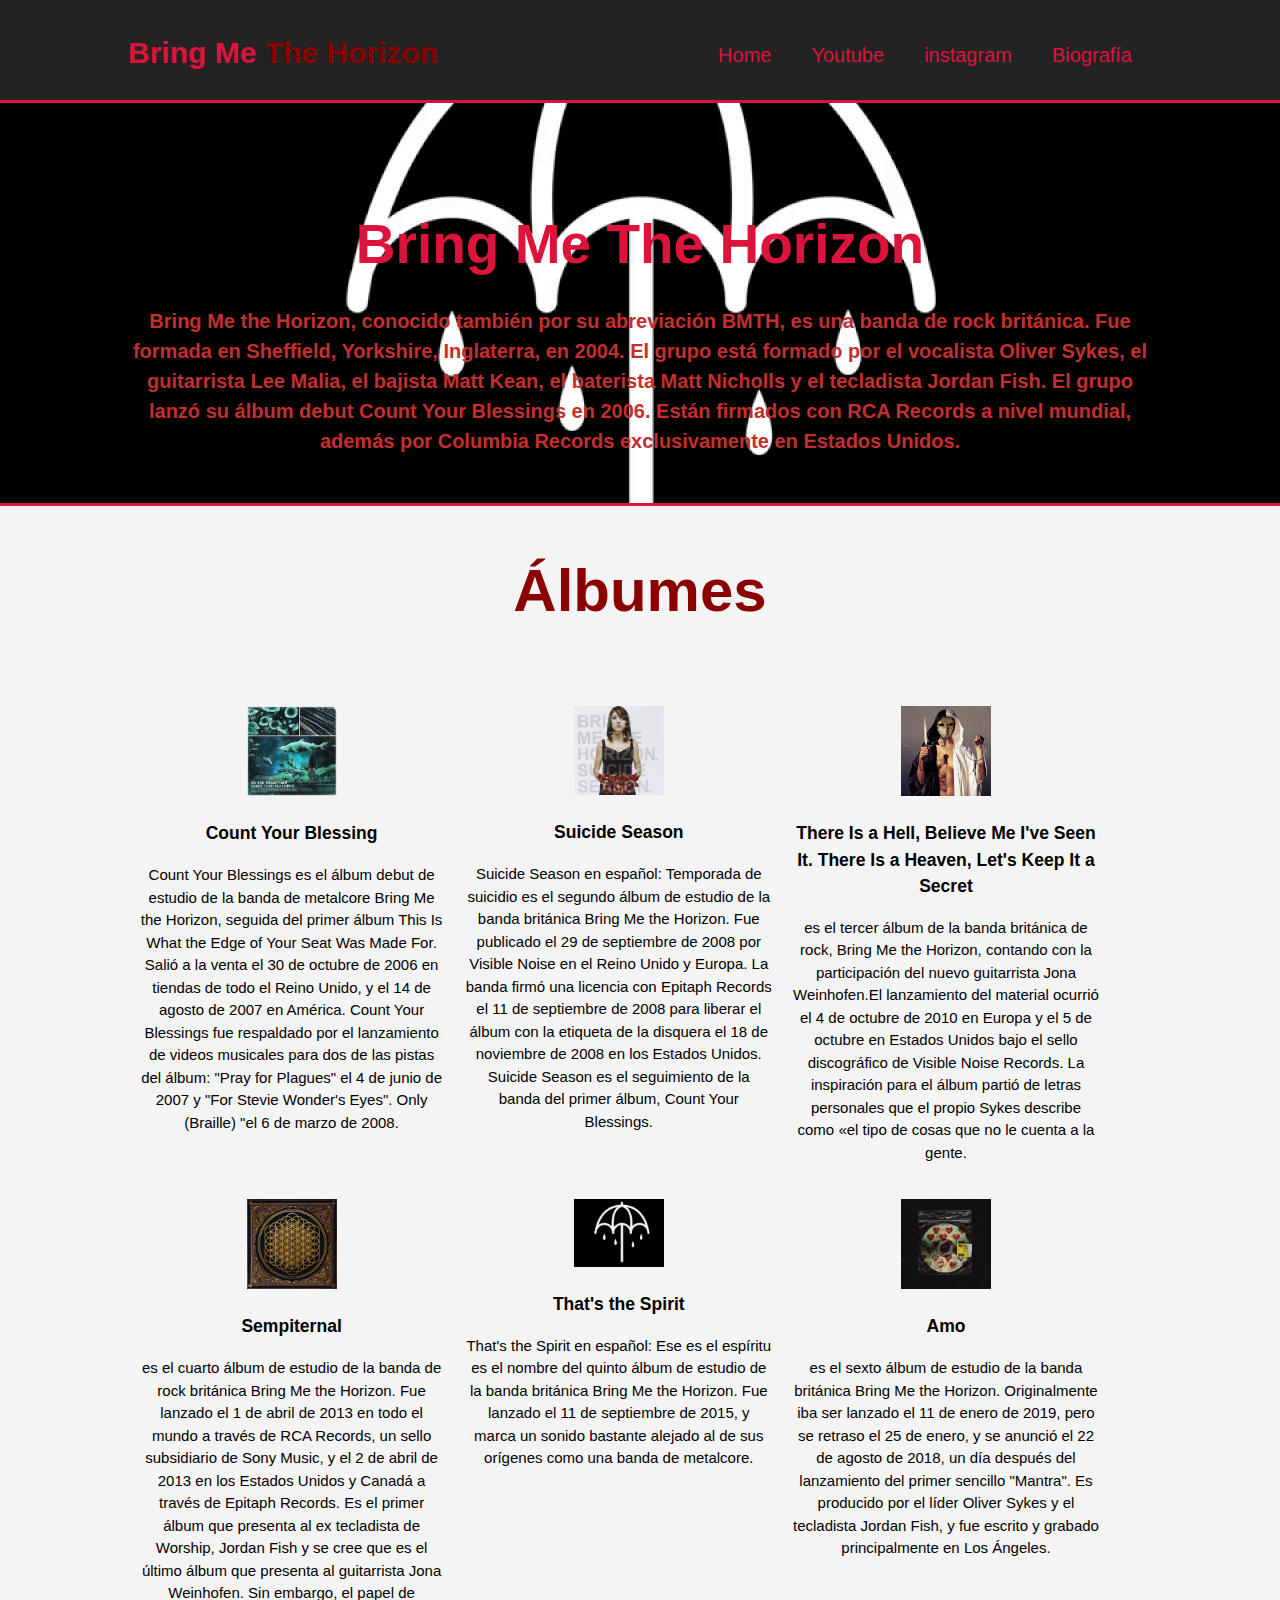
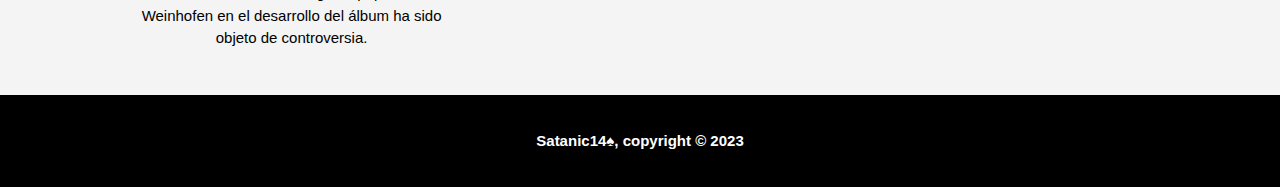
<file: index.html>
<!DOCTYPE html>
<html lang="en">
<head>
    <meta charset="UTF-8">
    <meta http-equiv="X-UA-Compatible" content="IE=edge">
    <meta name="viewport" content="width=device-width, initial-scale=1.0">
    <title>Bring Me The Horizon</title>
    <link rel="stylesheet" href="/webbringmethehorizon/css/styles.css">
    <link rel="icon" href="icon.jpg">

</head>
<body>
    <header>
        <div class="container">
            <div id="branding">
                <h1> <span class="highlight">Bring Me</span> The Horizon</h1>
            </div>
            <nav>
                <ul>
                    <li class="current"><a href="index.html">Home</a></li>
                    <li class="current"><a href="https://www.youtube.com/channel/UCAayZDDj3uom0QpSJiwLoUw">Youtube</a></li>
                    <li class="current"><a href="https://www.instagram.com/bringmethehorizon/">instagram</a></li>
                    <li class="current"><a href="/webbringmethehorizon/biografia/bio.html">Biografía</a></li>
                </ul>
            </nav>
        </div>
    </header>
    <section id="showcase">
        <div class="container">
            <h1>Bring Me The Horizon</h1>
        <strong> <p>Bring Me the Horizon, conocido también por su abreviación BMTH, es una banda de rock británica. Fue formada en Sheffield, Yorkshire, Inglaterra, en 2004. El grupo está formado por el vocalista Oliver Sykes, el guitarrista Lee Malia, el bajista Matt Kean, el baterista Matt Nicholls y el tecladista Jordan Fish. El grupo lanzó su álbum debut Count Your Blessings en 2006. Están firmados con RCA Records a nivel mundial, además por Columbia Records exclusivamente en Estados Unidos.</p> </strong> 
        </div>
    </section>

    <section id="preboxes">
        <div class="container">
            <div class="prebox">
                <h1>Álbumes</h1>
            </div>
        </div>
    </section>

    <section id="boxes">
        <div class="container">
            <div class="box">
                <img src="/webbringmethehorizon/img/album1.jpg">
                <h3>Count Your Blessing</h3>
                <p>Count Your Blessings es el álbum debut de estudio de la banda de metalcore Bring Me the Horizon, seguida del primer álbum This Is What the Edge of Your Seat Was Made For. Salió a la venta el 30 de octubre de 2006 en tiendas de todo el Reino Unido, y el 14 de agosto de 2007 en América. Count Your Blessings fue respaldado por el lanzamiento de videos musicales para dos de las pistas del álbum: "Pray for Plagues" el 4 de junio de 2007 y "For Stevie Wonder's Eyes". Only (Braille) "el 6 de marzo de 2008.</p>
            </div>
            <div class="box">
                <img src="/webbringmethehorizon/img/album2.jpg">
                <h3>Suicide Season</h3>
                <p>Suicide Season en español: Temporada de suicidio es el segundo álbum de estudio de la banda británica Bring Me the Horizon. Fue publicado el 29 de septiembre de 2008 por Visible Noise en el Reino Unido y Europa. La banda firmó una licencia con Epitaph Records el 11 de septiembre de 2008 para liberar el álbum con la etiqueta de la disquera el 18 de noviembre de 2008 en los Estados Unidos. Suicide Season es el seguimiento de la banda del primer álbum, Count Your Blessings.</p>
            </div>
            <div class="box">
                <img src="/webbringmethehorizon/img/album3.jpg">
                <h3>There Is a Hell, Believe Me I've Seen It. There Is a Heaven, Let's Keep It a Secret</h3>
                <p>es el tercer álbum de la banda británica de rock, Bring Me the Horizon, contando con la participación del nuevo guitarrista Jona Weinhofen.El lanzamiento del material ocurrió el 4 de octubre de 2010 en Europa y el 5 de octubre en Estados Unidos bajo el sello discográfico de Visible Noise Records. La inspiración para el álbum partió de letras personales que el propio Sykes describe como «el tipo de cosas que no le cuenta a la gente.</p>
        </div>
        <div class="box">
            <img src="/webbringmethehorizon/img/album4.jpg">
            <h3>Sempiternal</h3>
            <p>es el cuarto álbum de estudio de la banda de rock británica Bring Me the Horizon. Fue lanzado el 1 de abril de 2013 en todo el mundo a través de RCA Records, un sello subsidiario de Sony Music, y el 2 de abril de 2013 en los Estados Unidos y Canadá a través de Epitaph Records. Es el primer álbum que presenta al ex tecladista de Worship, Jordan Fish y se cree que es el último álbum que presenta al guitarrista Jona Weinhofen. Sin embargo, el papel de Weinhofen en el desarrollo del álbum ha sido objeto de controversia.</p>
        </div>
        <div class="box">
            <img src="/webbringmethehorizon/img/album5.jpg">
            <h3>That's the Spirit</h3>
            <p>That's the Spirit en español: Ese es el espíritu es el nombre del quinto álbum de estudio de la banda británica Bring Me the Horizon. Fue lanzado el 11 de septiembre de 2015, y marca un sonido bastante alejado al de sus orígenes como una banda de metalcore.</p>
        </div>
        <div class="box">
            <img src="/webbringmethehorizon/img/album6.jpg">
            <h3>Amo</h3>
            <p>es el sexto álbum de estudio de la banda británica Bring Me the Horizon. Originalmente iba ser lanzado el 11 de enero de 2019, pero se retraso el 25 de enero, y se anunció el 22 de agosto de 2018, un día después del lanzamiento del primer sencillo "Mantra". Es producido por el líder Oliver Sykes y el tecladista Jordan Fish, y fue escrito y grabado principalmente en Los Ángeles.</p>
        </div>

        </div>
    </section>

    <footer>
        <strong> <p>Satanic14♠, copyright &copy; 2023</p> </strong> 
    </footer>
    
</body>
</html>
</file>
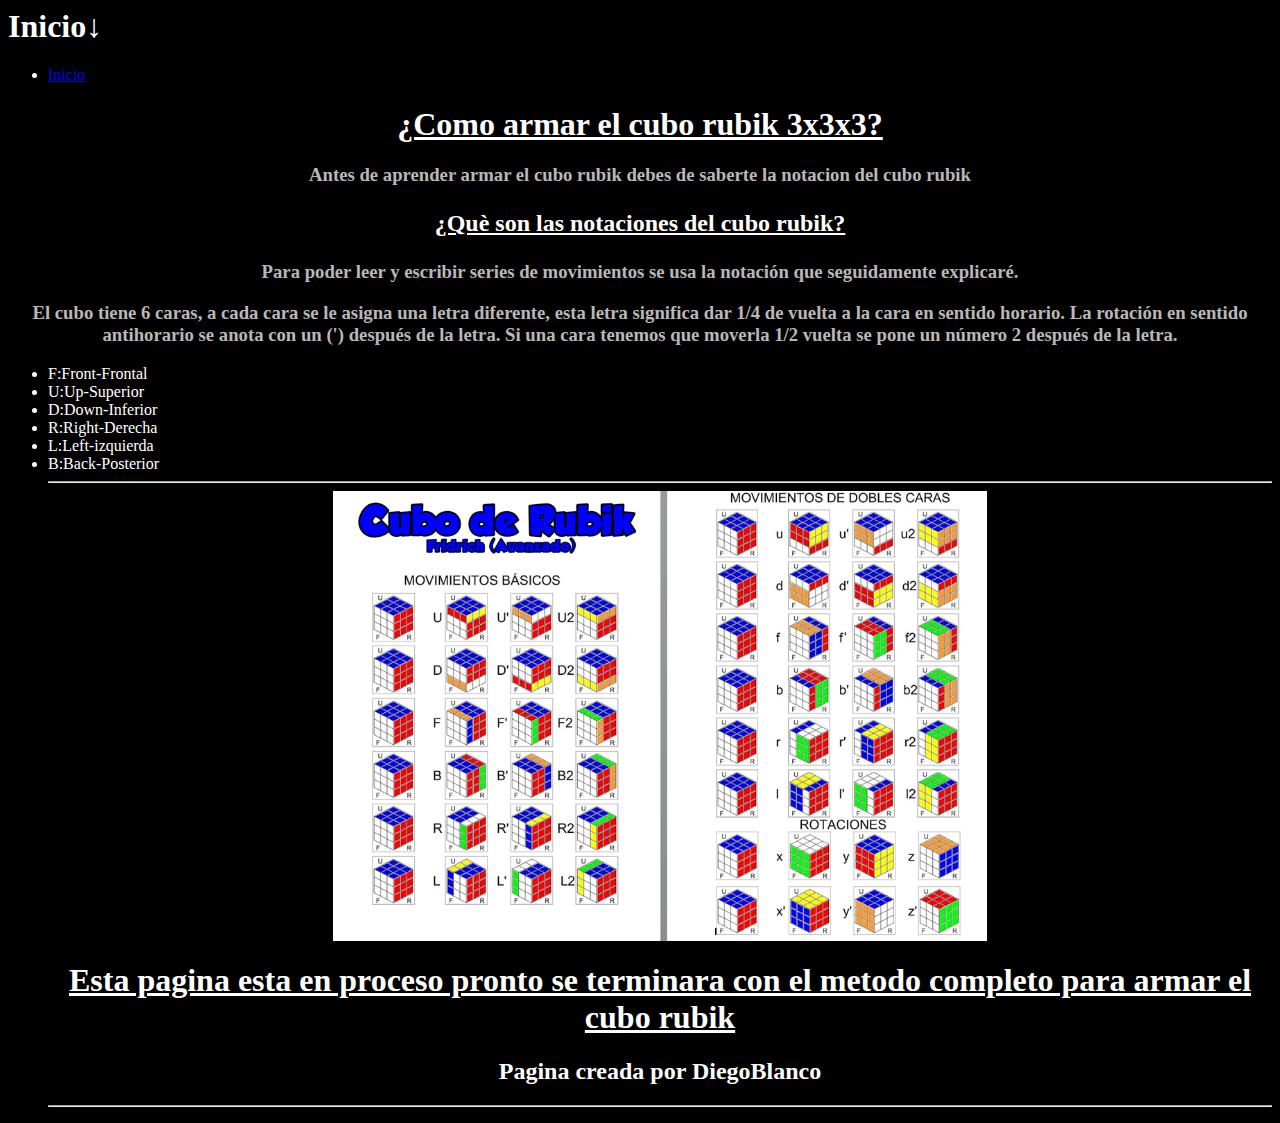
<file: Comoarmaruncuborubik.html>
<html>
    <head>
     <body bgcolor="black" text="white">
        <h1>Inicio↓</h1>
        <ul>
            <li><a href="../index.html">Inicio</a></li>
        </ul>
        <center> <h1> <u> ¿Como armar el cubo rubik 3x3x3? </u></h1></center>
<center>  <p> <h3 style="color: rgb(185, 183, 183) ;"> Antes de aprender armar el cubo rubik debes de saberte la notacion del cubo rubik </h3> </p> </center> 
<center> <h2> <p> <u> ¿Què son las notaciones del cubo rubik? </u> </p> </h2> </center>
<center> <p> <h3 style="color: rgb(185, 183, 183) ;"> Para poder leer y escribir series de movimientos se usa la notación que seguidamente explicaré. </h3> </p> </center>
<center> <p> <h3 style="color: rgb(185, 183, 183) ;"> El cubo tiene 6 caras, a cada cara se le asigna una letra diferente, esta letra significa dar 1/4 de vuelta a la cara en sentido horario. La rotación en sentido antihorario se anota con un (') después de la letra. Si una cara tenemos que moverla 1/2 vuelta se pone un número 2 después de la letra. </h3> </p> </center>
</center>
<ul>
    <li>F:Front-Frontal
        <li>U:Up-Superior
            <li>D:Down-Inferior
                <li>R:Right-Derecha
                    <li>L:Left-izquierda
                        <li>B:Back-Posterior
                            </li>
                            <hr>
                           <center><img src="R3.png" height="450x450"></center>
                        </center>
                        <center><h1><u> Esta pagina esta en proceso pronto se terminara con el metodo completo para armar el cubo rubik </u></h1></center>
                        <center><h2> <b> Pagina creada por DiegoBlanco </b> </h2> </center>
                    </center>
                    <hr>


</body>        
</html>
</file>
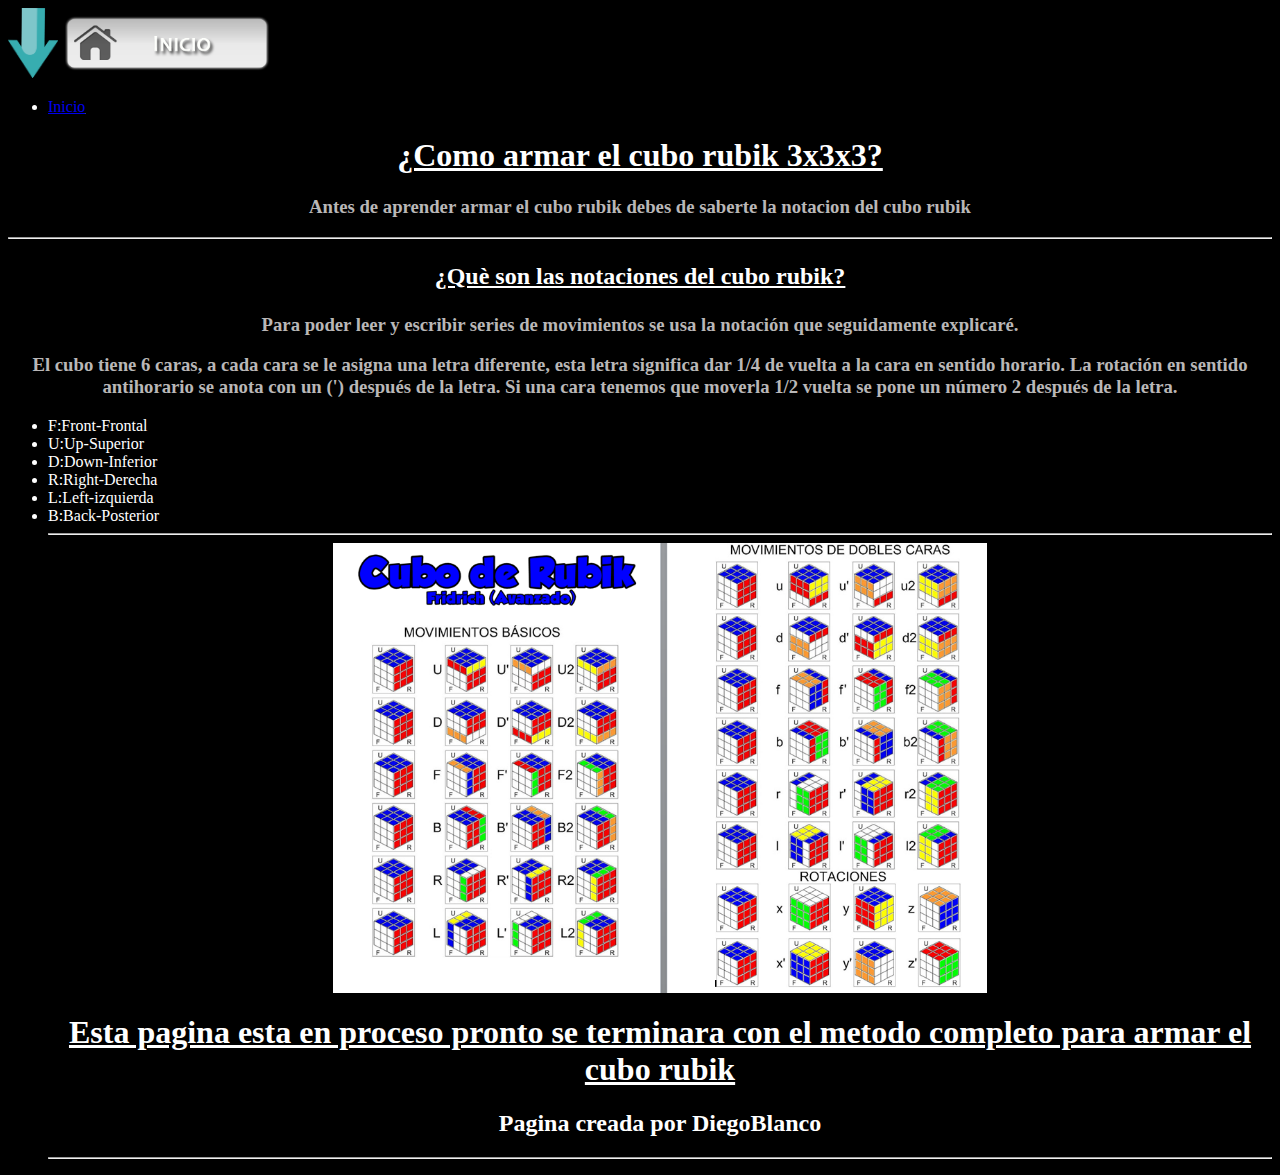
<file: paginas/Comoarmaruncuborubik.html>
<html>
    <head>
     <body bgcolor="black" text="white">
       <div>
       <img src="flecha.png" height="70x70" alt=""> 
       <img src="inicio1.png" height="70x70" alt="">
        <ul>
            <u><li><a href="../index.html">Inicio</a></li></u>
        </ul>
        <center> <h1> <u> ¿Como armar el cubo rubik 3x3x3? </u></h1></center>
<center>  <p> <h3 style="color: rgb(185, 183, 183) ;"> Antes de aprender armar el cubo rubik debes de saberte la notacion del cubo rubik </h3> </p> </center>
         <hr>
<center> <h2> <p> <u> ¿Què son las notaciones del cubo rubik? </u> </p> </h2> </center>
<center> <p> <h3 style="color: rgb(185, 183, 183) ;"> Para poder leer y escribir series de movimientos se usa la notación que seguidamente explicaré. </h3> </p> </center>
<center> <p> <h3 style="color: rgb(185, 183, 183) ;"> El cubo tiene 6 caras, a cada cara se le asigna una letra diferente, esta letra significa dar 1/4 de vuelta a la cara en sentido horario. La rotación en sentido antihorario se anota con un (') después de la letra. Si una cara tenemos que moverla 1/2 vuelta se pone un número 2 después de la letra. </h3> </p> </center>
</center>
<ul>
    <li>F:Front-Frontal
        <li>U:Up-Superior
            <li>D:Down-Inferior
                <li>R:Right-Derecha
                    <li>L:Left-izquierda
                        <li>B:Back-Posterior
                            </li>
                            <hr>
                           <center><img src="R3.png" height="450x450"></center>
                        </center>
                        <center><h1><u> Esta pagina esta en proceso pronto se terminara con el metodo completo para armar el cubo rubik </u></h1></center>
                        <center><h2> <b> Pagina creada por DiegoBlanco </b> </h2> </center>
                    </center>
                    <hr>


</body>        
</html>
</file>
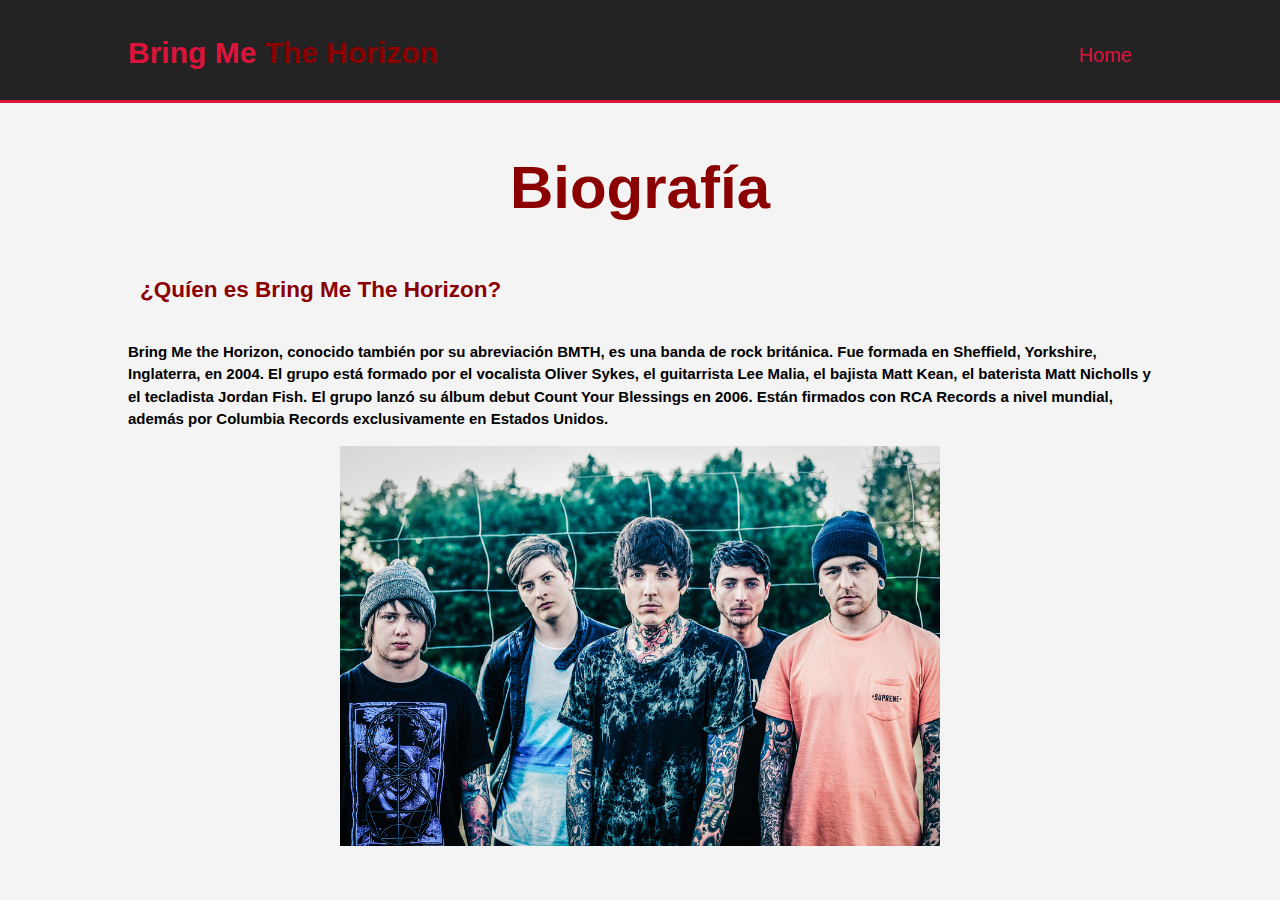
<file: webbringmethehorizon/biografia/bio.html>
<!DOCTYPE html>
<html lang="en">
<head>
    <meta charset="UTF-8">
    <meta http-equiv="X-UA-Compatible" content="IE=edge">
    <meta name="viewport" content="width=device-width, initial-scale=1.0">
    <title>Bring Me The Horizon</title>
    <link rel="stylesheet" href="../css/styles.css">
    <link rel="icon" href="/webbringmethehorizon/img/icon.jpg">

</head>
<body>
    <header>
        <div class="container">
            <div id="branding">
                <h1> <span class="highlight">Bring Me</span> The Horizon</h1>
            </div>
            <nav>
                <ul>
                    <li class="current"><a href="/index.html">Home</a></li>
                </ul>
            </nav>
                
        </div>
    </header>

    <div class="bio">
    <h1>Biografía</h1>
    </div>

    <div class="precaja">
        <h2>¿Quíen es Bring Me The Horizon?</h2>
    </div>

    <section id="mid">
        <div class="container">
    <div class="biobring">
        <strong> <p>Bring Me the Horizon, conocido también por su abreviación BMTH, es una banda de rock británica. Fue formada en Sheffield, Yorkshire, Inglaterra, en 2004. El grupo está formado por el vocalista Oliver Sykes, el guitarrista Lee Malia, el bajista Matt Kean, el baterista Matt Nicholls y el tecladista Jordan Fish. El grupo lanzó su álbum debut Count Your Blessings en 2006. Están firmados con RCA Records a nivel mundial, además por Columbia Records exclusivamente en Estados Unidos.</p> </strong>
        <center> <img src="/webbringmethehorizon/img/bio1.jpg"> </center>
    </div>
        </div>
</section>


    
</body>
</html>
</file>
<file: webbringmethehorizon/css/styles.css>
body{
    font: 15px/1.5 arial, helvetica,sans-serif;
    padding: 0;
    margin: 0;
    background-color: #f4f4f4;
}

/* Global */
.container{
    width: 80%;
    margin: auto;
    overflow: hidden;
}

ul{
    margin: 0;
    padding: 0;
}

/* Header **/
header{
    background: rgb(36, 35, 35);
    color: darkred;
    padding-top: 30px;
    min-height: 70px;
    border-bottom: crimson 3px solid;
}

head a{
    color: #ffffff;
    text-decoration: none;
    text-transform: uppercase;
    font-size: 16px;
}

header li{
    float: left;
    display: inline;
    padding: 0 20px 0 20px;
}

header #branding{
    float: left;
}

header #branding h1{
    margin: 0;
}

header nav{
    float: right;
    margin-top: 10px;
}

header .highlight, header .current a{
    color: crimson;
    text-decoration: none;
}

header a{
    font-size: 20px;
}

header a:hover{
    color: black;
    font-weight: bold;
}

/* Showcase */
#showcase{
    min-height: 400px;
    background: url(../img/header.jpg) no-repeat;
    background-position: center;
    background-size: cover;
    text-align: center;
    color: rgb(196, 46, 46);
    border-bottom: crimson 3px solid;
}

#showcase h1{
    color: crimson;
    margin-top: 100px;
    font-size: 55px;
    margin-bottom: 10px;
}

#showcase p{
    font-size: 20px;
}

/* Preboxes */
#preboxes .prebox h1{
    text-align: center;
    color: darkred;
    font-size: 60px;
}

/* Boxes */
#boxes{
    margin-top: 20px;
}

#boxes .box{
    float: left;
    text-align: center;
    width: 30%;
    padding: 10px;
}

#boxes .box{
    float: left;
    text-align: center;
    width: 30%;
    padding: 10px;
}

#boxes .box img{
    width: 90px;
}

/* Sidebar */
aside#sidebar .quote input, aside#sidebar .quote textarea{
    width: 90%;
    padding: 5px;
}

/* Main-col */
article#main-col{
    float: left;
    width: 65%;
}

/*services */
ul#services li{
    list-style: none;
    padding: 20px;
    border: #cccccc solid 1px;
    margin-bottom: 5px;
    background-color: #e6e6e6;
}

footer{
    padding: 20px;
    margin-top: 20px;
    background-color: black;
    text-align: center;
    color:white;
}

/* Media Queries */
@media(max-width:768px){
    header #branding,
    header nav,
    header nav li,
    #newsletter h1,
    #newsletter form,
    #boxes .box
    article#main-col,
    aside#sodebar{
        float: none;
        text-align: center;
        width: 100%;
    }

    header{
        padding-bottom: 20px;
    }

    #showcase h1{
        margin-top: 40px;
    }

    #newsletter button, .quote button{
        display: block;
        width: 100%;
    }

}

.bio h1{
    color: darkred;
    text-align: center;
    font-size: 60px;
}

.precaja h2{
    color: darkred;
    text-align: left;
    padding-left: 140px;
}

#mid .biobring img{
    width: 600px;
    height: 400px;
}
</file>
